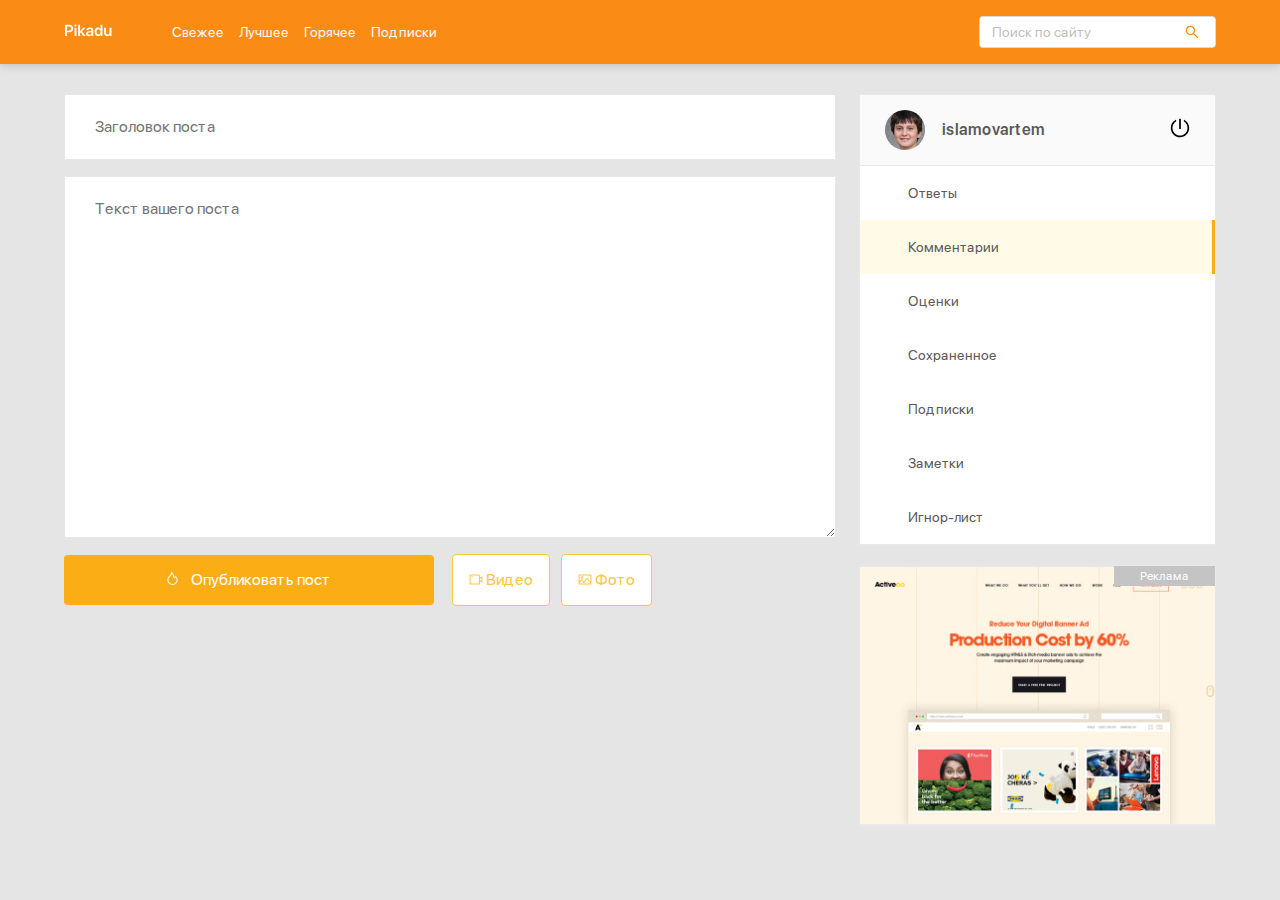
<file: new-post.html>
<!DOCTYPE html>
<html lang="ru">

<head>
	<meta charset="UTF-8">
	<meta name="viewport" content="width=device-width, initial-scale=1.0">
	<!-- Выводим заголовок -->
	<title>Pikadu - Новый пост</title>
	<!-- Подключаем normalize -->
	<link rel="stylesheet" href="css/normalize.css">
	<!-- Подключаем стили -->
	<link rel="stylesheet" href="css/style.css">
</head>

<body>
	<!-- Создаем шапку сайта -->
	<header class="header">
		<div class="header-wrapper">
			<a href="index.html" class="heasder-logo">
				<img class="header-logo-image" src="img/logo.svg" alt="logo: Pikadu">
			</a>
			<nav class="header-nav">
				<ul class="header-menu">
					<li class="header-menu-item"><a href="#" class="header-menu-link">Свежее</a></li>
					<li class="header-menu-item"><a href="#" class="header-menu-link">Лучшее</a></li>
					<li class="header-menu-item"><a href="#" class="header-menu-link">Горячее</a></li>
					<li class="header-menu-item"><a href="#" class="header-menu-link">Подписки</a></li>
				</ul>
			</nav>
			<div class="input-group search">
				<input type="search" class="search-input" placeholder="Поиск по сайту">
				<button class="search-button">
					<img src="img/search.svg" alt="icon: search" class="search-icon">
				</button>
			</div>
			<!-- /.input-group -->
			<a href="#" class="menu-toggle" id="menu-toggle">
				<span></span>
				<span></span>
				<span></span>
			</a>
		</div>
		<!-- /.header-wrapper -->

	</header>

	<div class="content">
		<main class="posts">
			<form action="#" class="add-post">
				<input type="text" name="post-title" class="add-title" placeholder="Заголовок поста">
				<textarea name="post-text" id="text" class="add-text" placeholder="Текст вашего поста"></textarea>
				<div class="add-buttons">
					<button type="submit" class="button add-button">
						<svg class="icon icon-fire">
							<use xlink:href="img/icons.svg#fire"></use>
						</svg>
						Опубликовать пост
					</button>
					<button class="button button-outline">
						<svg class="icon icon-video">
							<use xlink:href="img/icons.svg#video"></use>
						</svg>
						Видео
					</button>
					<button class="button button-outline">
						<svg class="icon icon-photo">
							<use xlink:href="img/icons.svg#photo"></use>
						</svg>
						Фото
					</button>
				</div>
			</form>

		</main>
		<!-- /.posts -->

		<aside class="sidebar">
			<div class="user">
				<a href="#" class="user-info">
					<img width="40" height="40" src="img/avatar.jpg" alt="photo: user" class="user-avatar">
					<span class="user-name">islamovartem</span>
				</a>
				<!-- /.user-info -->
				<a href="#" class="exit">
					<svg class="icon icon-exit">
						<use xlink:href="img/icons.svg#exit"></use>
					</svg>
				</a>
				<!-- /.exit -->
			</div>
			<!-- /.user -->
			<nav class="sidebar-nav">
				<ul class="sidebar-menu">
					<li class="sidebar-menu-item">
						<a href="#" class="sidebar-menu-link">Ответы</a>
					</li>
					<li class="sidebar-menu-item">
						<a href="#" class="sidebar-menu-link active">Комментарии</a>
					</li>
					<li class="sidebar-menu-item">
						<a href="#" class="sidebar-menu-link">Оценки</a>
					</li>
					<li class="sidebar-menu-item">
						<a href="#" class="sidebar-menu-link">Сохраненное</a>
					</li>
					<li class="sidebar-menu-item">
						<a href="#" class="sidebar-menu-link">Подписки</a>
					</li>
					<li class="sidebar-menu-item">
						<a href="#" class="sidebar-menu-link">Заметки</a>
					</li>
					<li class="sidebar-menu-item">
						<a href="#" class="sidebar-menu-link">Игнор-лист</a>
					</li>
				</ul>
			</nav>

			<a href="#" class="promo"></a>
		</aside>
		<!-- /.sidebar -->
	</div>
	<!-- /.content -->
	<script src="js/main.js"></script>
</body>

</html>
</file>
<file: css/style.css>
@font-face {
	font-family: "SFProDisplay-Regular";
	src: local("SFProDisplay-Regular"), url(../fonts/SFProDisplay-Regular.woff) format("woff"),
		url(../fonts/SFProDisplay-Regular.woff2) format("woff2");
	font-weight: normal;
}
@font-face {
	font-family: "SFProDisplay-Semibold";
	src: local("SFProDisplay-Semibold"), url(../fonts/SFProDisplay-Semibold.woff) format("woff"),
		url(../fonts/SFProDisplay-Semibold.woff2) format("woff2");
	font-weight: bold;
}

/* Правило, позволяющее правильно считать высоту и ширину элементов */
* {
	box-sizing: border-box;
}
body {
	font-family: "SFProDisplay-Regular", sans-serif;
	background: #e5e5e5;
}
.header {
	background: #fa8c16;
	padding-top: 16px;
	padding-bottom: 16px;
	box-shadow: 0px 2px 8px rgba(0, 0, 0, 0.15);
	margin-bottom: 30px;
}

.header-wrapper {
	max-width: 1200px;
	width: 90%;
	margin: auto;
	display: flex;
	justify-content: space-between;
	align-items: center;
}
.header-nav {
	margin-left: 60px;
	margin-right: auto;
}
.header-menu {
	display: flex;
	list-style: none;
	padding: 0;
	margin: 0;
}
.header-menu-link {
	text-decoration: none;
	color: #fafafa;
	margin-right: 15px;
	font-size: 14px;
	line-height: 22px;
}
.input-group {
	max-width: 237px;
	width: 60%;
	height: 32px;
	position: relative;
	background: #ffffff;
	border-radius: 4px;
	overflow: hidden;
	border: 1px solid #d9d9d9;
}
.search-input {
	width: 90%;
	height: 100%;
	border: none;
	font-size: 14px;
	line-height: 22px;
	padding-left: 12px;
}
.search-button {
	width: 20%;
	height: 100%;
	border: none;
	background-color: #fff;
	position: absolute;
	right: 0;
	top: 0;
	cursor: pointer;
	display: flex;
	align-items: center;
	justify-content: center;
}

.search-input::-moz-placeholder {
	color: #bfbfbf;
}
.search-input::-webkit-input-placeholder {
	color: #bfbfbf;
}
.search-input:-ms-input-placeholder {
	color: #bfbfbf;
}
.search-input::-ms-input-placeholder {
	color: #bfbfbf;
}
.search-input::placeholder {
	color: #bfbfbf;
}
.menu-toggle {
	display: none;
}

.content {
	max-width: 1200px;
	width: 90%;
	margin: auto;
	display: flex;
	align-items: flex-start;
	justify-content: space-between;
}
.posts {
	width: 67%;
}
.post {
	background: #ffffff;
	border: 1px solid #e8e8e8;
	margin-bottom: 30px;
}
.post-body {
	padding-top: 35px;
	padding-left: 35px;
	padding-right: 35px;
	padding-bottom: 0;
}
.post-title {
	font-family: "SFProDisplay-Semibold", sans-serif;
	margin-top: 0;
	margin-bottom: 19px;
	font-weight: 600;
	font-size: 16px;
	line-height: 24px;
}
.post-text {
	color: #262626;
	font-weight: normal;
	font-size: 14px;
	line-height: 22px;
}
.tags {
	margin-bottom: 22px;
	margin-top: 10px;
}
.tag {
	color: #bfbfbf;
	font-size: 14px;
	line-height: 22px;
	margin-right: 10px;
	text-decoration: none;
}
.image {
	width: 100%;
}
.post-footer {
	border-top: 1px solid #e8e8e8;
	background: #fafafa;
	display: flex;
	justify-content: space-between;
	padding-left: 35px;
	padding-right: 35px;
	padding-top: 13px;
	padding-bottom: 13px;
}
.post-buttons {
	display: flex;
	align-items: center;
}
.post-button {
	background-color: transparent;
	border: none;
	color: #8c8c8c;
	display: flex;
	align-items: center;
	font-size: 14px;
	line-height: 22px;
	margin-right: 19px;
	cursor: pointer;
}
.post-button .icon {
	fill: #8c8c8c;
}
.icon-like,
.icon-comment {
	margin-right: 6px;
}
.post-author {
	display: flex;
	align-items: center;
	text-align: right;
}
.author-avatar {
	width: 34px;
	height: 34px;
	margin-left: 9px;
	border-radius: 4px;
}
.author-username {
	display: block;
	color: #8c8c8c;
	font-size: 12px;
	line-height: 20px;
	text-decoration: none;
}
.post-time {
	color: #bfbfbf;
	font-size: 12px;
	line-height: 20px;
}
.sidebar {
	width: 31%;
}
.user {
	background: #fafafa;
	border: 1px solid #e8e8e8;
	padding: 15px 25px;
	display: flex;
	align-items: center;
	justify-content: space-between;
}
.user-info {
	display: flex;
	align-items: center;
	text-decoration: none;
}
.user-avatar {
	border-radius: 50%;
	margin-right: 17px;
}
.user-name {
	font-family: "SFProDisplay-Semibold", sans-serif;
	font-size: 16px;
	line-height: 24px;
	color: #595959;
}
.icon-exit {
	width: 20px;
	height: 20px;
	fill: #000000;
}
.sidebar-nav {
	background-color: #fff;
}
.sidebar-menu {
	margin: 0;
	border: 1px solid #e8e8e8;
	border-top: none;
	list-style-type: none;
	padding: 0;
}
.sidebar-menu-link {
	text-decoration: none;
	font-size: 14px;
	line-height: 22px;
	color: #595959;
	padding: 16px 48px;
	display: inline-block;
	width: 100%;
}
.sidebar-menu-link:hover {
	background-color: #fffbe6;
}
.sidebar-menu-link.active {
	background-color: #fffbe6;
	border-right: 3px solid #faad14;
}
.button {
	background: #faad14;
	border-radius: 4px;
	border: none;
	text-decoration: none;
	color: #ffffff;
	font-weight: normal;
	font-size: 16px;
	line-height: 24px;
	padding: 13px;
	cursor: pointer;
}
.button-outline {
	background: #ffffff;
	border: 1px solid #ffc53d;
	border-radius: 4px;
	color: #ffc53d;
	padding-left: 16px;
	padding-right: 16px;
	cursor: pointer;
}
.button-outline .icon {
	width: 14px;
	height: 11px;
	fill: #ffc53d;
}
.button-new-post {
	display: flex;
	align-items: center;
	justify-content: center;
	width: 100%;
	margin-top: 20px;
	margin-bottom: 20px;
}
.icon-fire {
	fill: #fff;
	width: 11px;
	height: 13px;
	margin-right: 10px;
}
.card {
	background: #ffffff;
	border: 1px solid #e8e8e8;
}
.card-header {
	background: #fafafa;
	border-bottom: 1px solid #e8e8e8;
	padding: 23px 25px;
}
.card-title {
	color: #595959;
	font-family: "SFProDisplay-Semibold", sans-serif;
	font-size: 16px;
	line-height: 24px;
	margin: 0;
}
.card-body {
	padding: 22px 40px 20px 25px;
}
.card-body-title {
	color: #d48806;
	font-family: "SFProDisplay-Semibold", sans-serif;
	font-size: 16px;
	line-height: 24px;
	margin: 0 0 10px;
	text-decoration: none;
}
.card-text {
	font-size: 14px;
	line-height: 22px;
	color: #262626;
	margin: 10px 0;
}
.promo {
	display: block;
	background-color: #ffffff;
	background-image: url("../img/promo.jpg");
	background-repeat: no-repeat;
	background-position: center center;
	background-size: cover;
	width: 100%;
	height: 261px;
	border: 1px solid #e8e8e8;
	margin-top: 20px;
	position: relative;
}
.promo::before {
	content: "Реклама";
	position: absolute;
	right: 0;
	top: 0;
	background: #c4c4c4;
	padding-right: 26px;
	padding-left: 26px;
	color: #ffffff;
	text-align: center;
	font-size: 12px;
	line-height: 20px;
}
.add-post {
	display: flex;
	flex-direction: column;
}
.add-title,
.add-text {
	background: #ffffff;
	border: 1px solid #e8e8e8;
	padding: 23px 30px;
	margin-bottom: 16px;
}
.add-text {
	min-height: 362px;
}
.add-button {
	width: 100%;
	max-width: 370px;
	margin-right: 2%;
}
.add-post .button-outline {
	margin-right: 1%;
}
@media (max-width: 990px) {
	.menu-toggle {
		display: flex;
		flex-direction: column;
		justify-content: space-between;
		width: 30px;
		height: 20px;
		margin-left: 12px;
	}
	.menu-toggle span {
		height: 2px;
		width: 100%;
		background-color: #fff;
	}
	.header {
		position: fixed;
		z-index: 100;
		left: 0;
		top: 0;
		right: 0;
		width: 100%;
	}
	.content {
		margin-top: 94px;
		margin-bottom: 60px;
	}
	.sidebar {
		position: fixed;
		z-index: 101;
		top: 64px;
		right: 0;
		bottom: 0;
		max-width: 320px;
		width: 100%;
		height: calc(100%-64px);
		background-color: #fff;
		box-shadow: 1px 1px 10px rgba(0, 0, 0, 0.15);
		padding: 30px;
		transform: translateX(100%);
		transition: transform 0.2s;
		overflow-y: auto;
	}
	.sidebar.visible {
		transform: translateX(0);
	}
	.posts {
		width: 100%;
	}
	.header-nav {
		display: none;
	}
	.header-menu {
		width: 90%;
		margin: auto;
	}
}
@media (max-width: 676px) {
	.add-buttons {
		display: flex;
		flex-direction: column;
	}
	.add-button {
		width: 100%;
		max-width: 100%;
	}
	.add-post .button-outline {
		margin-right: 0;
		margin-top: 10px;
	}
}
@media (max-width: 576px) {
	.post-footer {
		flex-direction: column;
	}
	.post-author {
		margin-top: 15px;
	}
	.author-avatar {
		margin-left: 0;
		margin-right: 10px;
	}
	.author-about {
		order: 2;
		text-align: left;
	}

	.add-button {
		width: 100%;
	}
}
</file>
